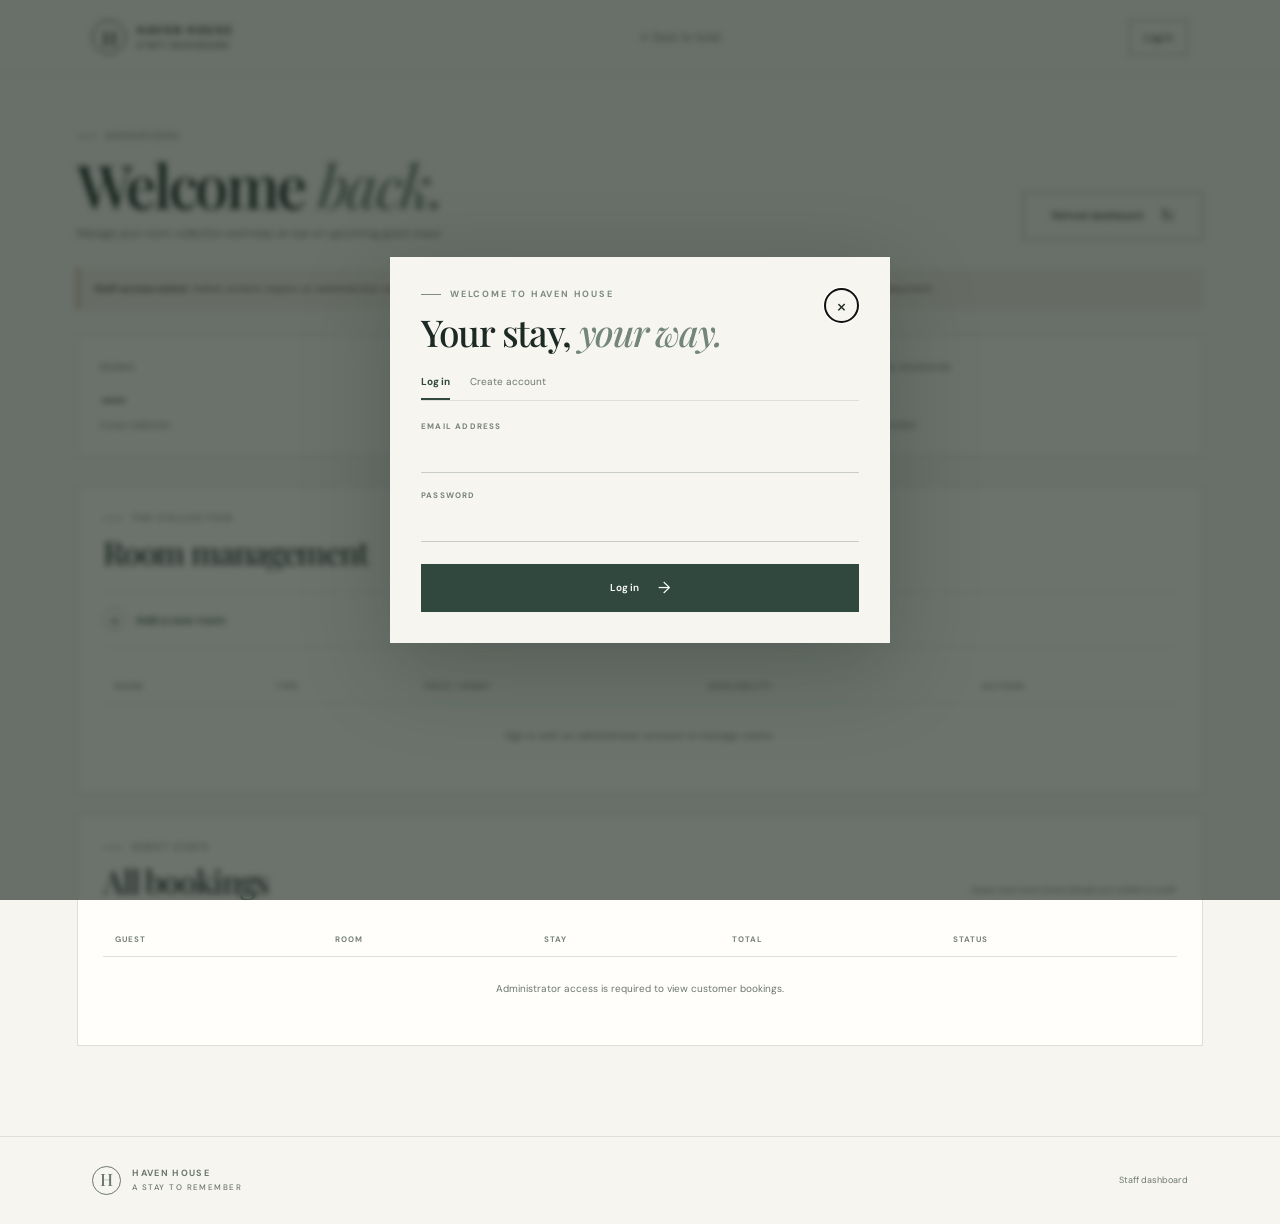
<file: src/main/resources/static/admin.html>
<!DOCTYPE html>
<html lang="en">
<head>
	<meta charset="UTF-8">
	<meta name="viewport" content="width=device-width, initial-scale=1">
	<meta name="theme-color" content="#f6f5f0">
	<title>Staff dashboard | Haven House</title>
	<link rel="preconnect" href="https://fonts.googleapis.com">
	<link rel="preconnect" href="https://fonts.gstatic.com" crossorigin>
	<link href="https://fonts.googleapis.com/css2?family=DM+Sans:wght@400;500;600;700&family=Playfair+Display:wght@500;600;700&display=swap" rel="stylesheet">
	<link rel="stylesheet" href="style.css">
	<script src="auth.js" defer></script>
	<script src="admin.js" defer></script>
</head>
<body class="admin-page">
	<header class="admin-header">
		<a class="brand" href="index.html" aria-label="Haven House home">
			<span class="brand-mark" aria-hidden="true">H</span>
			<span>HAVEN HOUSE<span class="brand-subtitle">STAFF DASHBOARD</span></span>
		</a>
		<a class="admin-back-link" href="index.html">← Back to hotel</a>
		<button class="auth-action" id="auth-action" type="button" data-open-auth>Log in</button>
	</header>

	<main class="admin-layout">
		<section class="admin-intro">
			<div>
				<p class="eyebrow"><span></span> OPERATIONS</p>
				<h1>Welcome <em>back.</em></h1>
				<p class="admin-intro-copy">Manage your room collection and keep an eye on upcoming guest stays.</p>
			</div>
			<button class="button button-outline admin-refresh" id="refresh-dashboard" type="button">Refresh dashboard <span aria-hidden="true">↻</span></button>
		</section>

		<p class="admin-security-note"><strong>Staff access notice:</strong> Admin actions require an administrator account. Change the seeded initial password and configure a unique JWT signing secret before public deployment.</p>

		<section class="admin-stats" aria-label="Hotel overview">
			<article class="admin-stat">
				<span class="admin-stat-label">ROOMS</span>
				<strong id="room-count">—</strong>
				<span class="admin-stat-caption">in your collection</span>
			</article>
			<article class="admin-stat">
				<span class="admin-stat-label">TOTAL BOOKINGS</span>
				<strong id="booking-count">—</strong>
				<span class="admin-stat-caption">all recorded stays</span>
			</article>
			<article class="admin-stat">
				<span class="admin-stat-label">ACTIVE BOOKINGS</span>
				<strong id="active-booking-count">—</strong>
				<span class="admin-stat-caption">not cancelled</span>
			</article>
		</section>

		<section class="admin-panel" aria-labelledby="rooms-admin-title">
			<div class="admin-panel-heading">
				<div>
					<p class="eyebrow"><span></span> THE COLLECTION</p>
					<h2 id="rooms-admin-title">Room management</h2>
				</div>
				<span class="admin-updated" id="last-updated"></span>
			</div>

			<details class="add-room-details">
				<summary><span class="add-room-plus" aria-hidden="true">+</span> Add a new room</summary>
				<form class="admin-room-form" id="add-room-form">
					<label class="admin-field">
						<span class="field-label">ROOM NUMBER</span>
						<input type="text" name="roomNumber" maxlength="40" required>
					</label>
					<label class="admin-field">
						<span class="field-label">ROOM TYPE</span>
						<input type="text" name="roomType" maxlength="100" required>
					</label>
					<label class="admin-field">
						<span class="field-label">PRICE PER NIGHT (₹)</span>
						<input type="number" name="pricePerNight" min="0.01" step="0.01" required>
					</label>
					<label class="admin-field">
						<span class="field-label">IMAGE URL</span>
						<input type="url" name="imageUrl" placeholder="https://…">
					</label>
					<label class="admin-field admin-field-full">
						<span class="field-label">DESCRIPTION</span>
						<textarea name="description" rows="2" maxlength="2000"></textarea>
					</label>
					<div class="admin-form-actions">
						<button class="button button-dark" type="submit">Add room <span aria-hidden="true">→</span></button>
					</div>
				</form>
			</details>

			<div class="admin-table-wrap">
				<table class="admin-table">
					<thead>
						<tr>
							<th scope="col">ROOM</th>
							<th scope="col">TYPE</th>
							<th scope="col">PRICE / NIGHT</th>
							<th scope="col">AVAILABILITY</th>
							<th scope="col">ACTIONS</th>
						</tr>
					</thead>
					<tbody id="rooms-table-body">
						<tr><td class="admin-table-message" colspan="5">Loading rooms…</td></tr>
					</tbody>
				</table>
			</div>
		</section>

		<section class="admin-panel bookings-admin-panel" aria-labelledby="bookings-admin-title">
			<div class="admin-panel-heading">
				<div>
					<p class="eyebrow"><span></span> GUEST STAYS</p>
					<h2 id="bookings-admin-title">All bookings</h2>
				</div>
				<p class="admin-panel-copy">Guest and reservation details are visible to staff.</p>
			</div>
			<div class="admin-table-wrap">
				<table class="admin-table bookings-admin-table">
					<thead>
						<tr>
							<th scope="col">GUEST</th>
							<th scope="col">ROOM</th>
							<th scope="col">STAY</th>
							<th scope="col">TOTAL</th>
							<th scope="col">STATUS</th>
						</tr>
					</thead>
					<tbody id="bookings-table-body">
						<tr><td class="admin-table-message" colspan="5">Loading bookings…</td></tr>
					</tbody>
				</table>
			</div>
		</section>
	</main>

	<footer class="admin-footer">
		<a class="brand footer-brand" href="index.html">
			<span class="brand-mark" aria-hidden="true">H</span>
			<span>HAVEN HOUSE<span class="brand-subtitle">A STAY TO REMEMBER</span></span>
		</a>
		<span>Staff dashboard</span>
	</footer>

	<div class="toast" id="admin-toast" role="status" aria-live="polite"></div>
	<dialog class="booking-dialog auth-dialog" id="auth-dialog" aria-labelledby="auth-title">
		<div class="dialog-top">
			<div>
				<p class="eyebrow"><span></span> WELCOME TO HAVEN HOUSE</p>
				<h2 id="auth-title">Your stay, <em>your way.</em></h2>
			</div>
			<button class="icon-button" id="auth-close" type="button" aria-label="Close sign in">×</button>
		</div>
		<div class="auth-tabs" role="tablist" aria-label="Account options">
			<button class="auth-tab active" type="button" data-auth-mode="login" role="tab" aria-selected="true">Log in</button>
			<button class="auth-tab" type="button" data-auth-mode="register" role="tab" aria-selected="false">Create account</button>
		</div>
		<form id="login-form" class="auth-form">
			<label class="form-field">
				<span class="field-label">EMAIL ADDRESS</span>
				<input type="email" name="email" autocomplete="email" required>
			</label>
			<label class="form-field">
				<span class="field-label">PASSWORD</span>
				<input type="password" name="password" autocomplete="current-password" required>
			</label>
			<button class="button button-dark dialog-submit" type="submit">Log in <span aria-hidden="true">→</span></button>
		</form>
		<form id="register-form" class="auth-form" hidden>
			<label class="form-field">
				<span class="field-label">FULL NAME</span>
				<input type="text" name="fullName" autocomplete="name" maxlength="120" required>
			</label>
			<label class="form-field">
				<span class="field-label">EMAIL ADDRESS</span>
				<input type="email" name="email" autocomplete="email" maxlength="254" required>
			</label>
			<label class="form-field">
				<span class="field-label">PASSWORD (8–72 CHARACTERS)</span>
				<input type="password" name="password" autocomplete="new-password" minlength="8" maxlength="72" required>
			</label>
			<button class="button button-dark dialog-submit" type="submit">Create account <span aria-hidden="true">→</span></button>
		</form>
		<p class="form-error" id="auth-error" role="alert" hidden></p>
	</dialog>
</body>
</html>
</file>
<file: src/main/resources/static/style.css>
:root {
	--ink: #1c2925;
	--muted: #6d7771;
	--paper: #f6f5f0;
	--white: #fffefa;
	--line: #dedfd8;
	--sage: #dce5da;
	--green: #31483e;
	--green-deep: #22372e;
	--serif: "Playfair Display", Georgia, serif;
	--sans: "DM Sans", Arial, sans-serif;
}

* { box-sizing: border-box; }

html { scroll-behavior: smooth; }

body {
	margin: 0;
	background: var(--paper);
	color: var(--ink);
	font-family: var(--sans);
	-webkit-font-smoothing: antialiased;
}

button, input { font: inherit; }
button, a { -webkit-tap-highlight-color: transparent; }
a { color: inherit; text-decoration: none; }
button { cursor: pointer; }
[hidden] { display: none !important; }

.site-header {
	height: 82px;
	padding: 0 7.2%;
	display: flex;
	align-items: center;
	justify-content: space-between;
	background: var(--paper);
	position: relative;
	z-index: 2;
}

.brand {
	display: inline-flex;
	align-items: center;
	gap: 11px;
	font-size: 11px;
	font-weight: 700;
	letter-spacing: .15em;
	line-height: 1.15;
}

.brand-mark {
	width: 34px;
	height: 34px;
	display: grid;
	place-items: center;
	border: 1px solid currentColor;
	border-radius: 50%;
	font-family: var(--serif);
	font-size: 20px;
	font-weight: 500;
	letter-spacing: 0;
}

.brand-subtitle {
	display: block;
	margin-top: 5px;
	font-size: 8px;
	font-weight: 500;
	letter-spacing: .18em;
}

.main-nav { display: flex; gap: 38px; color: #48534d; font-size: 12px; }
.main-nav a:hover, .back-top:hover { color: #829883; }

.header-cta {
	padding: 12px 17px;
	border: 1px solid var(--line);
	font-size: 11px;
	font-weight: 600;
	transition: background .2s, color .2s;
}

.header-cta:hover { background: var(--green); color: white; }
.header-cta span { padding-left: 12px; }

.hero {
	min-height: 570px;
	position: relative;
	overflow: hidden;
	background: #54645a;
	color: white;
}

.hero-image, .hero-shade { position: absolute; inset: 0; }
.hero-image {
	background-image: url("https://images.unsplash.com/photo-1611892440504-42a792e24d32?auto=format&fit=crop&w=2200&q=85");
	background-position: center 54%;
	background-size: cover;
	transform: scale(1.015);
}
.hero-shade { background: linear-gradient(90deg, rgba(20, 35, 29, .72), rgba(20, 35, 29, .34) 48%, rgba(20, 35, 29, .05)); }

.hero-content {
	position: relative;
	width: min(1120px, 85.6%);
	margin: 0 auto;
	padding: 115px 0 120px;
}

.eyebrow {
	display: flex;
	align-items: center;
	gap: 9px;
	margin: 0 0 21px;
	color: #7d8b81;
	font-size: 9px;
	font-weight: 700;
	letter-spacing: .2em;
}
.eyebrow > span { width: 20px; height: 1px; display: inline-block; background: currentColor; }
.light-eyebrow { color: #d2dacf; }

h1, h2, h3, p { margin-top: 0; }
h1, h2 { font-family: var(--serif); font-weight: 500; }
h1 { margin-bottom: 19px; font-size: clamp(52px, 6.5vw, 88px); line-height: 1.03; letter-spacing: -.04em; }
h1 em, h2 em { font-weight: 500; }
h1 em { color: #d6dfd4; }
.hero-copy { max-width: 380px; margin-bottom: 29px; color: rgba(255,255,255,.82); font-size: 13px; line-height: 1.8; }
.text-link { display: inline-flex; gap: 18px; align-items: center; padding-bottom: 7px; border-bottom: 1px solid currentColor; font-size: 11px; font-weight: 600; }
.light-link { color: white; }
.text-link span { font-size: 16px; }
.hero-note { position: absolute; right: 7.2%; bottom: 38px; display: flex; align-items: center; gap: 10px; color: rgba(255,255,255,.76); font-size: 8px; letter-spacing: .18em; }
.note-line { width: 28px; height: 1px; background: #d2dacf; }

.search-wrap { position: relative; z-index: 1; width: min(1020px, 85.6%); margin: -36px auto 0; }
.search-bar {
	min-height: 91px;
	display: flex;
	align-items: center;
	gap: 27px;
	padding: 16px 18px 16px 30px;
	background: var(--white);
	box-shadow: 0 15px 40px rgba(32, 46, 38, .11);
}
.date-field { flex: 1; display: grid; gap: 8px; min-width: 0; }
.field-label { color: #78827b; font-size: 8px; font-weight: 700; letter-spacing: .15em; }
input { color: var(--ink); }
.date-field input, .lookup-input input, .form-field input {
	width: 100%;
	border: 0;
	outline: 0;
	background: transparent;
	font-size: 12px;
}
.date-field input { min-height: 26px; }
.search-divider { height: 38px; width: 1px; background: var(--line); }

.button {
	min-height: 48px;
	display: inline-flex;
	align-items: center;
	justify-content: center;
	gap: 19px;
	padding: 0 22px;
	border: 1px solid transparent;
	font-size: 10px;
	font-weight: 600;
	transition: background .2s, color .2s, border-color .2s, transform .2s;
}
.button span { font-size: 16px; font-weight: 400; }
.button:hover { transform: translateY(-1px); }
.button-dark { color: white; background: var(--green); }
.button-dark:hover { background: var(--green-deep); }
.search-button { min-width: 190px; }

.section-shell { width: min(1120px, 85.6%); margin-right: auto; margin-left: auto; }
.rooms-section { padding-top: 100px; padding-bottom: 110px; }
.section-heading { display: flex; align-items: flex-end; justify-content: space-between; gap: 32px; }
.section-heading .eyebrow { margin-bottom: 17px; }
h2 { margin-bottom: 0; font-size: clamp(38px, 4.1vw, 56px); line-height: 1.13; letter-spacing: -.035em; }
h2 em { color: #738678; }
.section-intro { max-width: 300px; margin: 0 0 7px; color: var(--muted); font-size: 12px; line-height: 1.8; }
.results-bar { display: flex; align-items: center; justify-content: space-between; margin: 44px 0 18px; }
.results-bar p { margin: 0; color: var(--muted); font-size: 10px; }
.reset-search { padding: 5px 0; border: 0; border-bottom: 1px solid #8a9b8d; background: none; color: var(--green); font-size: 10px; font-weight: 600; }
.room-grid { display: grid; grid-template-columns: repeat(3, minmax(0, 1fr)); gap: 25px; }
.room-card { overflow: hidden; background: var(--white); }
.room-image-wrap { height: 228px; position: relative; overflow: hidden; background: #e2e4dd; }
.room-image { width: 100%; height: 100%; object-fit: cover; transition: transform .5s; }
.room-card:hover .room-image { transform: scale(1.04); }
.room-type-badge { position: absolute; top: 15px; left: 15px; padding: 7px 10px; background: rgba(255,254,250,.94); color: var(--green); font-size: 8px; font-weight: 700; letter-spacing: .12em; text-transform: uppercase; }
.room-content { padding: 21px 21px 19px; }
.room-number { margin: 0 0 7px; color: #849087; font-size: 8px; font-weight: 700; letter-spacing: .16em; text-transform: uppercase; }
.room-name { margin: 0 0 8px; font-family: var(--serif); font-size: 24px; font-weight: 500; letter-spacing: -.02em; }
.room-description { min-height: 36px; margin: 0 0 20px; color: var(--muted); font-size: 10px; line-height: 1.7; }
.room-card-bottom { display: flex; align-items: center; justify-content: space-between; gap: 8px; padding-top: 15px; border-top: 1px solid #e8e9e3; }
.room-price { color: var(--ink); font-family: var(--serif); font-size: 20px; }
.room-price small { display: block; margin-top: 2px; color: var(--muted); font-family: var(--sans); font-size: 8px; }
.room-book-button { min-height: 38px; padding: 0 13px; font-size: 9px; }
.empty-state { padding: 62px 20px; text-align: center; color: var(--muted); }
.empty-icon { display: block; margin-bottom: 10px; color: #9bab9e; font-family: var(--serif); font-size: 35px; }
.empty-state h3 { margin-bottom: 8px; color: var(--ink); font-family: var(--serif); font-size: 26px; font-weight: 500; }
.empty-state p { margin-bottom: 0; font-size: 11px; }

.stay-note { min-height: 365px; position: relative; overflow: hidden; display: flex; align-items: center; background: var(--green-deep); color: white; }
.stay-note::after { content: ""; position: absolute; inset: 0 0 0 48%; opacity: .18; background: radial-gradient(ellipse at 70% 50%, #a9b9a8 0, transparent 65%); }
.stay-note-inner { position: relative; z-index: 1; width: min(1120px, 85.6%); margin: 0 auto; padding: 72px 0; }
.stay-note h2 { margin-bottom: 16px; font-size: clamp(42px, 5vw, 65px); }
.stay-note h2 em { color: #b6c8b7; }
.stay-note-inner > p:last-child { margin-bottom: 0; color: #c3cec6; font-size: 11px; }
.stay-note-number { position: absolute; right: 10%; bottom: -90px; color: rgba(255,255,255,.035); font-family: var(--serif); font-size: 380px; line-height: 1; }

.bookings-section { padding-top: 102px; padding-bottom: 100px; }
.bookings-heading { margin-bottom: 32px; }
.lookup-form { display: flex; align-items: flex-end; gap: 13px; max-width: 690px; }
.lookup-input { flex: 1; display: grid; gap: 10px; min-width: 0; padding: 0 0 13px; border-bottom: 1px solid #aeb8af; }
.lookup-input input { min-height: 24px; font-size: 12px; }
.button-outline { min-width: 190px; color: var(--green); border-color: #9eaca0; background: transparent; }
.button-outline:hover { color: white; border-color: var(--green); background: var(--green); }
.booking-list { display: grid; gap: 12px; margin-top: 26px; }
.booking-row { display: flex; align-items: center; justify-content: space-between; gap: 18px; padding: 19px 21px; border: 1px solid var(--line); background: rgba(255,254,250,.55); }
.booking-info { min-width: 0; }
.booking-room-name { margin: 0 0 6px; font-family: var(--serif); font-size: 18px; }
.booking-meta { margin: 0; color: var(--muted); font-size: 10px; line-height: 1.7; }
.booking-side { display: flex; flex: 0 0 auto; align-items: center; gap: 18px; }
.booking-total { font-family: var(--serif); font-size: 17px; white-space: nowrap; }
.status-pill { display: inline-block; padding: 6px 8px; border-radius: 99px; background: #e3ebe2; color: #45604d; font-size: 8px; font-weight: 700; letter-spacing: .08em; text-transform: uppercase; }
.status-pill.cancelled { background: #f2e5e0; color: #875947; }
.cancel-button { padding: 8px 0; border: 0; border-bottom: 1px solid #9a796d; background: none; color: #875947; font-size: 9px; font-weight: 600; white-space: nowrap; }
.lookup-message { margin: 0; color: var(--muted); font-size: 11px; }
.lookup-message.error { color: #9a4939; }

.site-footer { min-height: 104px; display: flex; align-items: center; justify-content: space-between; gap: 20px; padding: 20px 7.2%; border-top: 1px solid var(--line); }
.site-footer > p { margin: 0; color: var(--muted); font-size: 10px; }
.footer-brand { font-size: 9px; }
.footer-brand .brand-mark { width: 29px; height: 29px; font-size: 17px; }
.back-top { color: var(--muted); font-size: 10px; }

.booking-dialog { width: min(600px, calc(100% - 32px)); max-height: min(90vh, 800px); overflow: auto; padding: 31px; border: 0; background: var(--paper); color: var(--ink); box-shadow: 0 25px 80px rgba(20, 30, 25, .25); }
.booking-dialog::backdrop { background: rgba(18, 30, 24, .62); backdrop-filter: blur(3px); }
.dialog-top { display: flex; align-items: flex-start; justify-content: space-between; gap: 20px; }
.dialog-top .eyebrow { margin-bottom: 11px; }
.dialog-top h2 { font-size: 37px; }
.icon-button { width: 35px; height: 35px; border: 1px solid var(--line); border-radius: 50%; background: transparent; color: var(--ink); font-size: 20px; line-height: 1; }
.icon-button:hover { background: var(--green); color: white; }
.dialog-room { margin: 11px 0 25px; color: var(--muted); font-size: 11px; }
.payment-dialog { max-width: 520px; }
.payment-breakdown { display: grid; gap: 14px; padding: 18px 0; border-top: 1px solid var(--line); border-bottom: 1px solid var(--line); }
.payment-breakdown > div { display: flex; align-items: center; justify-content: space-between; gap: 16px; color: var(--muted); font-size: 11px; }
.payment-breakdown strong { color: var(--ink); font-size: 11px; font-weight: 600; }
.payment-total-row { margin-top: 4px; padding-top: 13px; border-top: 1px solid var(--line); }
.payment-total-row > span, .payment-total-row strong { color: var(--ink); font-size: 14px; font-weight: 700; }
.payment-error { margin: 14px 0 0; color: #9a4939; font-size: 11px; line-height: 1.5; }
.form-grid { display: grid; grid-template-columns: 1fr 1fr; gap: 19px 16px; }
.form-field { display: grid; gap: 8px; padding-bottom: 10px; border-bottom: 1px solid #c8cec7; }
.form-field input { min-height: 23px; font-size: 11px; }
.form-full { grid-column: 1 / -1; }
.form-error { margin: 16px 0 0; color: #9a4939; font-size: 11px; line-height: 1.5; }
.dialog-submit { width: 100%; margin-top: 24px; }
.fine-print { margin: 12px 0 0; color: var(--muted); font-size: 9px; text-align: center; }
.toast { position: fixed; right: 24px; bottom: 22px; z-index: 5; max-width: min(400px, calc(100% - 48px)); padding: 14px 18px; background: var(--green-deep); color: white; box-shadow: 0 8px 30px rgba(20,30,25,.2); font-size: 11px; line-height: 1.5; opacity: 0; pointer-events: none; transform: translateY(8px); transition: opacity .2s, transform .2s; }
.toast.visible { opacity: 1; transform: translateY(0); }
.toast.toast-error { background: #854d3f; }
.auth-action { padding: 10px 14px; border: 1px solid #9eaca0; background: transparent; color: var(--green); font-size: 10px; font-weight: 600; }
.auth-action:hover { background: var(--green); color: white; }
.auth-dialog { max-width: 500px; }
.auth-tabs { display: flex; gap: 20px; margin: 22px 0 20px; border-bottom: 1px solid var(--line); }
.auth-tab { padding: 0 0 10px; border: 0; border-bottom: 2px solid transparent; background: transparent; color: var(--muted); font-size: 10px; }
.auth-tab.active { border-bottom-color: var(--green); color: var(--green); font-weight: 700; }
.auth-form { display: grid; gap: 17px; }
.auth-form .dialog-submit { margin-top: 5px; }
.auth-dialog .form-error { margin-top: 14px; }

@media (max-width: 850px) {
	.site-header { padding-right: 5%; padding-left: 5%; }
	.hero-content, .section-shell, .stay-note-inner { width: 90%; }
	.room-grid { grid-template-columns: repeat(2, minmax(0, 1fr)); gap: 18px; }
	.room-image-wrap { height: 205px; }
	.section-intro { max-width: 250px; }
	.search-wrap { width: 90%; }
	.search-bar { gap: 16px; padding-left: 20px; }
	.search-button { min-width: 160px; padding: 0 15px; }
}

@media (max-width: 600px) {
	.site-header { height: 70px; padding: 0 5%; }
	.brand { font-size: 9px; }
	.brand-mark { width: 30px; height: 30px; font-size: 18px; }
	.brand-subtitle { font-size: 7px; }
	.main-nav { gap: 14px; font-size: 10px; }
	.header-cta { display: none; }
	.auth-action { padding: 8px 10px; font-size: 9px; }
	.hero { min-height: 530px; }
	.hero-image { background-position: 58% center; }
	.hero-shade { background: linear-gradient(90deg, rgba(20, 35, 29, .72), rgba(20, 35, 29, .28)); }
	.hero-content { width: 90%; padding: 112px 0 100px; }
	h1 { font-size: clamp(54px, 15vw, 76px); }
	.hero-copy { max-width: 310px; font-size: 12px; }
	.hero-note { right: 5%; bottom: 25px; font-size: 7px; }
	.search-wrap { width: 90%; margin-top: -26px; }
	.search-bar { display: grid; grid-template-columns: 1fr 1fr; gap: 15px 12px; padding: 19px; }
	.search-divider { display: none; }
	.date-field { gap: 6px; }
	.date-field input { font-size: 11px; }
	.search-button { grid-column: 1 / -1; width: 100%; min-height: 44px; }
	.rooms-section { padding-top: 76px; padding-bottom: 76px; }
	.section-heading { display: block; }
	.section-heading h2 { font-size: 42px; }
	.section-intro { max-width: 350px; margin-top: 16px; font-size: 11px; }
	.mobile-break { display: none; }
	.results-bar { margin-top: 32px; }
	.room-grid { grid-template-columns: 1fr; gap: 16px; }
	.room-image-wrap { height: 230px; }
	.room-content { padding: 18px; }
	.stay-note { min-height: 330px; }
	.stay-note h2 { font-size: 48px; }
	.stay-note-number { right: -2%; bottom: -35px; font-size: 250px; }
	.bookings-section { padding-top: 76px; padding-bottom: 75px; }
	.bookings-heading { margin-bottom: 23px; }
	.lookup-form { display: grid; gap: 18px; }
	.button-outline { width: 100%; }
	.booking-row { align-items: flex-start; padding: 16px; }
	.booking-side { flex-direction: column; align-items: flex-end; gap: 10px; }
	.booking-total { font-size: 15px; }
	.site-footer { min-height: 100px; flex-wrap: wrap; padding: 20px 5%; }
	.site-footer > p { display: none; }
	.booking-dialog { padding: 23px 19px; }
	.dialog-top h2 { font-size: 33px; }
	.form-grid { gap: 15px 12px; }
}

@media (prefers-reduced-motion: reduce) {
	*, *::before, *::after { scroll-behavior: auto !important; transition-duration: .01ms !important; }
}

.admin-page { min-height: 100vh; }
.admin-header { height: 75px; display: flex; align-items: center; justify-content: space-between; padding: 0 7.2%; border-bottom: 1px solid var(--line); background: var(--paper); }
.admin-back-link { color: var(--muted); font-size: 11px; }
.admin-back-link:hover { color: var(--green); }
.admin-layout { width: min(1180px, 88%); margin: 0 auto; padding: 55px 0 90px; }
.admin-intro { display: flex; align-items: flex-end; justify-content: space-between; gap: 25px; margin-bottom: 28px; }
.admin-intro .eyebrow { margin-bottom: 12px; }
.admin-intro h1 { margin: 0; color: var(--ink); font-size: clamp(42px, 5vw, 60px); }
.admin-intro h1 em { color: #738678; }
.admin-intro-copy { margin: 10px 0 0; color: var(--muted); font-size: 11px; }
.admin-refresh { min-width: 180px; }
.admin-security-note { margin: 0 0 26px; padding: 13px 15px; border-left: 2px solid #b68b65; background: #f0ece3; color: #655640; font-size: 10px; line-height: 1.65; }
.admin-stats { display: grid; grid-template-columns: repeat(3, 1fr); gap: 14px; margin-bottom: 30px; }
.admin-stat { min-height: 120px; display: flex; flex-direction: column; align-items: flex-start; justify-content: center; padding: 19px 22px; border: 1px solid var(--line); background: rgba(255,254,250,.72); }
.admin-stat-label { color: #78827b; font-size: 8px; font-weight: 700; letter-spacing: .15em; }
.admin-stat strong { margin-top: 9px; font-family: var(--serif); font-size: 31px; font-weight: 500; line-height: 1; }
.admin-stat-caption { margin-top: 7px; color: var(--muted); font-size: 9px; }
.admin-panel { margin-top: 18px; padding: 25px; border: 1px solid var(--line); background: var(--white); }
.admin-panel-heading { display: flex; align-items: flex-end; justify-content: space-between; gap: 20px; margin-bottom: 22px; }
.admin-panel-heading .eyebrow { margin-bottom: 10px; }
.admin-panel-heading h2 { font-size: 32px; }
.admin-updated, .admin-panel-copy { margin: 0 0 4px; color: var(--muted); font-size: 9px; }
.add-room-details { margin-bottom: 22px; border-top: 1px solid #e8e9e3; border-bottom: 1px solid #e8e9e3; }
.add-room-details summary { display: flex; align-items: center; gap: 10px; padding: 15px 0; color: var(--green); cursor: pointer; font-size: 11px; font-weight: 600; list-style: none; }
.add-room-details summary::-webkit-details-marker { display: none; }
.add-room-plus { width: 23px; height: 23px; display: grid; place-items: center; border: 1px solid #aeb8af; border-radius: 50%; font-size: 17px; font-weight: 400; }
.add-room-details[open] .add-room-plus { transform: rotate(45deg); }
.admin-room-form { display: grid; grid-template-columns: repeat(4, minmax(0, 1fr)); gap: 17px 15px; padding: 9px 0 20px; }
.admin-field { display: grid; gap: 8px; }
.admin-field input, .admin-field textarea { width: 100%; padding: 9px 10px; border: 1px solid #d5dad3; border-radius: 0; outline: 0; background: #fff; color: var(--ink); font: 11px var(--sans); }
.admin-field input:focus, .admin-field textarea:focus, .price-edit-form input:focus { border-color: #70877a; }
.admin-field-full { grid-column: 1 / -1; }
.admin-form-actions { grid-column: 1 / -1; }
.admin-form-actions .button { min-height: 40px; }
.admin-table-wrap { width: 100%; overflow-x: auto; }
.admin-table { width: 100%; border-collapse: collapse; text-align: left; }
.admin-table th { padding: 12px 12px; border-bottom: 1px solid #dfe2dc; color: #78827b; font-size: 8px; font-weight: 700; letter-spacing: .12em; white-space: nowrap; }
.admin-table td { padding: 14px 12px; border-bottom: 1px solid #ecece7; color: #38443d; font-size: 10px; vertical-align: middle; }
.admin-table tbody tr:last-child td { border-bottom: 0; }
.admin-table-message { padding: 25px 12px !important; color: var(--muted) !important; text-align: center; }
.admin-status { display: inline-block; padding: 6px 9px; border-radius: 99px; background: #e3ebe2; color: #45604d; font-size: 8px; font-weight: 700; text-transform: uppercase; }
.admin-status-unavailable, .admin-status-cancelled { background: #f2e5e0; color: #875947; }
.admin-actions-cell { min-width: 230px; }
.price-edit-form { display: flex; align-items: center; gap: 7px; }
.price-edit-form input { width: 98px; min-height: 31px; padding: 5px 7px; border: 1px solid #d5dad3; outline: 0; font: 10px var(--sans); }
.table-action { padding: 7px 8px; border: 1px solid #cbd3ca; background: transparent; color: var(--green); font: 600 9px var(--sans); white-space: nowrap; }
.table-action:hover { border-color: var(--green); background: var(--green); color: white; }
.table-action-danger { margin-top: 6px; border-color: transparent; color: #875947; }
.table-action-danger:hover { border-color: #875947; background: #875947; color: white; }
.table-primary, .table-secondary { display: block; }
.table-primary { color: var(--ink); font-size: 10px; font-weight: 600; }
.table-secondary { margin-top: 4px; color: var(--muted); font-size: 9px; }
.bookings-admin-panel { margin-top: 22px; }
.bookings-admin-table td { min-width: 110px; }
.bookings-admin-table td:first-child { min-width: 170px; }
.admin-footer { min-height: 88px; display: flex; align-items: center; justify-content: space-between; padding: 18px 7.2%; border-top: 1px solid var(--line); color: var(--muted); font-size: 9px; }

@media (max-width: 760px) {
	.admin-header { padding: 0 5%; }
	.admin-layout { width: 90%; padding-top: 38px; }
	.admin-intro { align-items: flex-start; flex-direction: column; }
	.admin-refresh { min-height: 42px; }
	.admin-room-form { grid-template-columns: repeat(2, minmax(0, 1fr)); }
	.admin-panel { padding: 19px 15px; }
	.admin-panel-heading h2 { font-size: 28px; }
	.admin-updated { align-self: flex-end; }
	.admin-footer { padding-right: 5%; padding-left: 5%; }
}

@media (max-width: 480px) {
	.admin-stats { gap: 8px; }
	.admin-stat { min-height: 100px; padding: 13px 11px; }
	.admin-stat-label { font-size: 7px; }
	.admin-stat strong { font-size: 25px; }
	.admin-stat-caption { font-size: 8px; }
	.admin-room-form { grid-template-columns: 1fr; }
	.admin-field-full, .admin-form-actions { grid-column: auto; }
	.admin-panel-heading { align-items: flex-start; flex-direction: column; }
	.admin-updated { align-self: auto; }
	.admin-footer > span { display: none; }
}
</file>
